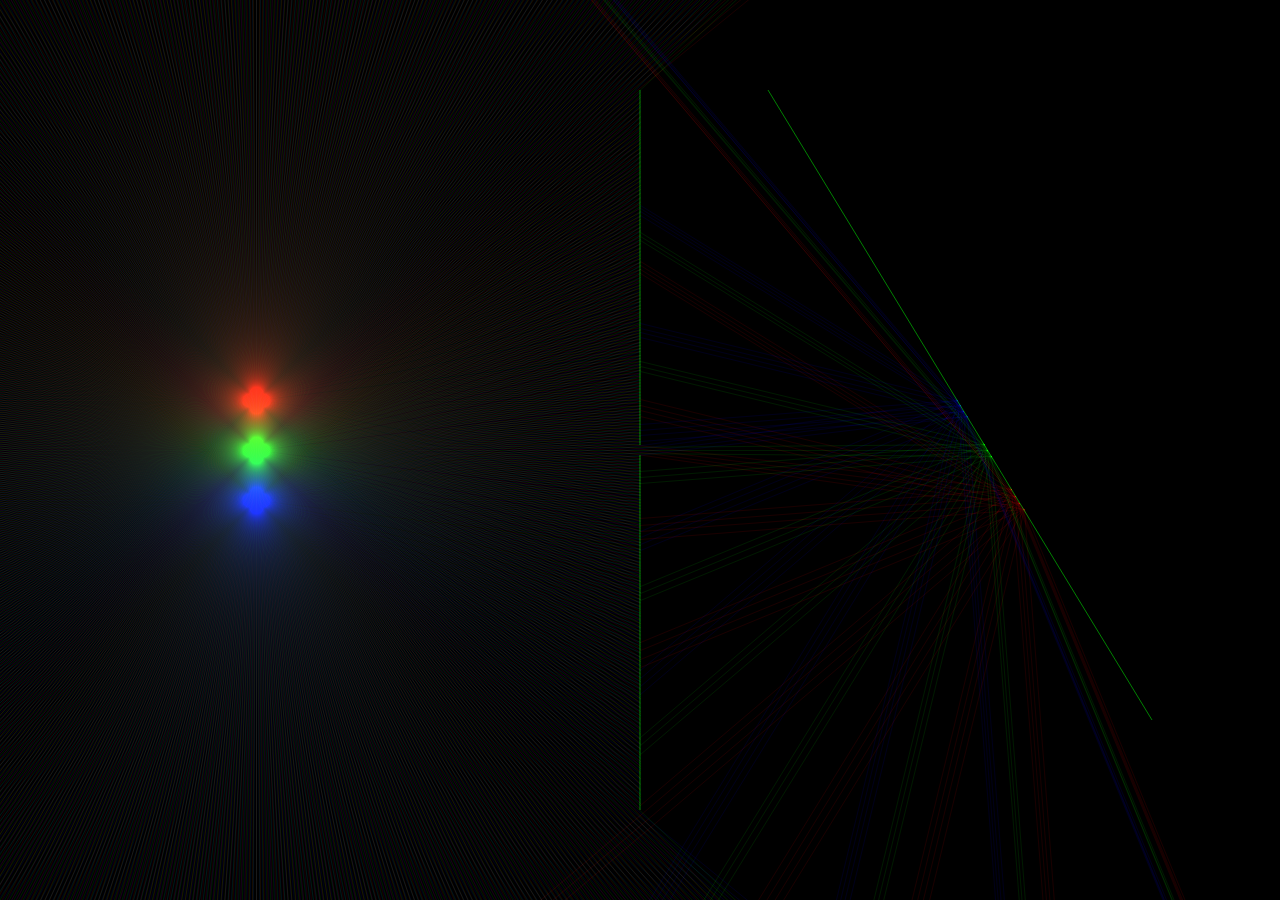
<file: camera-obscura.html>
<!DOCTYPE html>
<meta charset="utf-8">
<html>
  <style>
    body { margin: 0; background-color: black;}
    circle.source{
      fill: rgba(0,0,0,0);
    }
    circle.pinhole.source{
      fill: green;
    }
    canvas, svg {
      position: absolute;
    }
  </style>
  <body>
    <script src="d3.js"></script>
    <script src="geo.js"></script>
    <script src="common.js"></script>
    <script>

var canvas = d3.select('body').append('canvas').attr({width: w, height: h})
  , svg = d3.select('body').append('svg').attr({width: w, height: h})
  , ctx = canvas.node().getContext('2d')
  , translate = function(x,y){ return 'translate(' + x + ',' + y + ')' }
  , ray_lives = 3
  , alpha = 0.1
  , targetColors = ['rgb(255,255,255)', 'rgb(255,0,0)', 'rgb(0,255,0)', 'rgb(0,0,255)']
  , color = function(d){
    var c = d3.rgb(targetColors[d % targetColors.length])
    return 'rgba(' + c.r + ',' + c.g + ',' + c.b + ',' + alpha + ')'
  }
  , num_diffuse = 10


// surface is an array of line segments of the form: [p1, p2]
// so surface looks like: [ [p1, p2], [p2, p3], ... ]
// where each `p*` is a ponit, described as a 2 element array. ie., [343, 253]
/*
var surface = [
  [ // line segment 1
      [ p1x, p2y ]
    , [ p2x, p2y ]
  ]
  , [ // line segment 2
      [ p2x, p2y ]
    , [ p3x, p3y ]
  ]
  etc...
]
*/

var handles = {
  source: [w * 0.2, h * 0.5]
  , pinhole: { p1: [w * 0.5, h * 0.1], p2: [w * 0.5, h * 0.9], width: 10 }
}

// handle drag events
var drag = d3.behavior.drag().on('drag', function(handle){
  d3.event.sourceEvent.stopPropagation()
  handle[0] = d3.event.x
  handle[1] = d3.event.y
  d3.select(this).call(updateHandle)
})

function updateHandle(el){
  el.attr({ cx: el.datum()[0], cy: el.datum()[1] })
}

svg.append('circle').datum(handles.source)
  .attr({ 'class': 'source', r: 10 }).call(updateHandle).call(drag)

svg.append('circle').datum(handles.pinhole.p1)
  .attr({ 'class': 'source', r: 10 }).call(updateHandle).call(drag)

svg.append('circle').datum(handles.pinhole.p2)
  .attr({ 'class': 'source', r: 10 }).call(updateHandle).call(drag)


// the geometry

var surfaces = []

surfaces.push({
  geometry: [ [ [w * 0.6, h * 0.1], [w * 0.9, h * 0.8] ] ]
  , material: { diffusion: 1, reflection: 0 }
})

// add the pin hole

surfaces.push({
  geometry: surface_pinhole( handles.pinhole.p1, handles.pinhole.p2, 10)
  , material: { diffusion: 0, reflection: 0 }
})


// add the light(s)

var sources = d3.range(3).map(function(d){
  return { 
    rays: 800 // number of rays the ligh source will emit
    , rotation: pi * 0.0
    , spray: pi * 2
    , position: handles.source
    , color: color(d + 1)
  }
})
var sources_span = 100


ctx.fillStyle = 'black'
ctx.strokeStyle = 'red'

// draw loop
d3.timer(function(){
// setInterval(function(){
  // clear the bg
  ctx.globalCompositeOperation = 'source-over'
  ctx.fillRect(0, 0, w, h)
  ctx.globalCompositeOperation = 'lighter'
  
  // draw the surfaces
  ctx.lineWidth = 1
  ctx.strokeStyle = 'green' // color them green
  ctx.beginPath()
  surfaces.forEach(function(surface){
    surface.geometry.forEach(function(segment){
      ctx.moveTo(segment[0][0], segment[0][1])
      ctx.lineTo(segment[1][0], segment[1][1])
    })
  })
  ctx.stroke()

  ctx.lineWidth = 1
  // light sources
  if(sources.length > 1) points_line(handles.source, sources_span, sources.length)
    .forEach(function(position, i){ sources[i].position = position })
  else sources[0].position = handles.source

  var rays = d3.merge(sources.map(function(source){
    return source_rays(source, ray_lives)
  }))

  rays = ray_trace(surfaces, 20, 2000, rays, num_diffuse)

  // color the rays

  rays.forEach(function(ray){
    // ray.source.color
    ctx.strokeStyle = ray.source.color
    ctx.beginPath()
    ray.values.forEach(function(p, i){
      if(i === 0) ctx.moveTo(Math.round(p[0]) + 0.5, Math.round(p[1]) + 0.5)
      else ctx.lineTo(Math.round(p[0]) + 0.5,Math.round(p[1]) + 0.5)
    })
    ctx.stroke()
  })

}, 100)

    </script>
  </body>
</html>
</file>
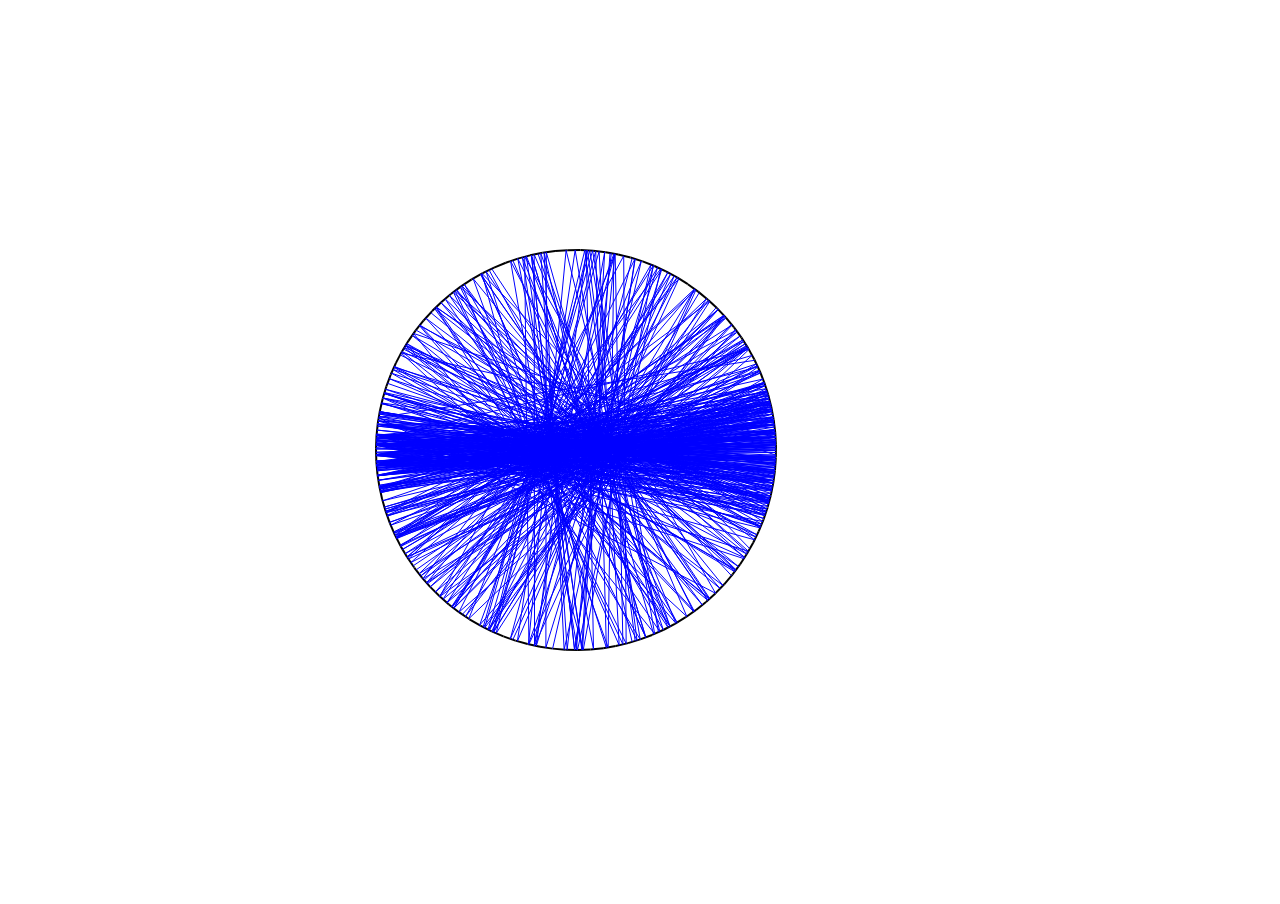
<file: demo.html>
<!DOCTYPE html>
<html>
<body>
  <style>
    body, html{ margin: 0;}
    circle{ fill: blue; }
    path{ stroke: black; stroke-width: 1; fill: none;}
    .eye line, .eye path{
      stroke: black;
      stroke-width: 6;
      fill: none;
    }
    path.ray{
      /*stroke-dasharray: 5, 4;*/
      stroke-width: 1;
      stroke-linejoin: bevel;
      opacity: 1;
      stroke: blue;
    }
    .surface{
      stroke-width: 2;
      stroke: black;
    }

  </style>
<script src="d3.js"></script>
<script>
var w = window.innerWidth, h = window.innerHeight
  , max = Math.max(w, h), min = Math.min(w, h), pi = Math.PI, abs = Math.abs
  , cos = Math.cos, sin = Math.sin
  , svg = d3.select('body').append('svg').attr({width: w, height: h})
  , rand = function(n){ return Math.random() * n }
  , translate = function(x,y){ return 'translate(' + x + ',' + y + ')' }
  , line = d3.svg.line()
  , n = 100, m = 0, num_rays = 50, ray_len = 10000



// surface is an array of line segments of the form: [p1, p2]
// so surface looks like: [ [p1, p2], [p2, p3], ... ]
// where each `p*` is a ponit, described as a 2 element array. ie., [343, 253]
/*
var surface = [
  [ // line segment 1
      [ p1x, p2y ]
    , [ p2x, p2y ]
  ]
  , [ // line segment 2
      [ p2x, p2y ]
    , [ p3x, p3y ]
  ]
  etc...
]
*/

// // add a sphere
var surface = d3.range(100).map(function(d){
  var s = 200, x = w * 0.45, y = h * 0.5
  var spray = 2 * pi, rot = pi * -0.8
  return [ 
    cos(d / (n - 1) * spray + rot) * s + x
    , sin(-d / (n - 1) * spray - rot) * s + y
  ]
}).map(function(p, i, surface){ 
  if( i === surface.length - 1) return null
  return [ p , surface[i + 1] ]
}).filter(function(d){ return d })


var mouse = [w/2, h/2]
d3.select('body').on('mousemove', function(){ mouse = d3.mouse(this) })


// create the source rays given the source light positions
function source_rays(source_pos, rot, spray){
  return d3.range(num_rays).map(function(d){
    var theta = spray * (d + 1) / num_rays - spray / 2 - rot
    return [ source_pos, [ cos(theta), sin(theta) ] ]
  })
}

// draw loop

var sources_num = 1 // num_rays
var sources_rots = d3.range(sources_num).map(function(d){ return 0 })
var sources_spray = d3.range(sources_num).map(function(d){ return pi * 0.3 })


d3.timer(function(){

  svg.selectAll('*').remove()

  svg.append('g').selectAll('line').data(surface).enter()
    .append('line').attr({ 
      'class': 'surface'
      , x1: function(d){ return d[0][0] }
      , y1: function(d){ return d[0][1] }
      , x2: function(d){ return d[1][0] }
      , y2: function(d){ return d[1][1] }
    })

  // light sources
  var sources;
  if(sources_num > 1) sources = points_circle(mouse, 40, sources_num)
  else sources = [mouse.slice(0)]

  var rays = d3.merge(sources.map(function(source, i){
    return source_rays(source, sources_rots[i], sources_spray[i])
      .map(ray_trace.bind(null, surface, 10))
  }))

  svg.append('g').selectAll('path').data(rays)
    .enter().append('path').attr({d: line, 'class': 'ray'})

})


// vector helpers

// some common vector functions
function cross(a, b){ return  a[0] * b[1] - a[1] * b[0] }
function add  (a, b){ return [ a[0] + b[0], a[1] + b[1] ] }
function minus(a, b){ return [ a[0] - b[0], a[1] - b[1] ] }
function scale(a, s){ return [ a[0] * s, a[1] * s ] }
function len(a){ return Math.sqrt(a[0]*a[0] + a[1]*a[1]) }
function dot  (a, b){ return a[0] * b[0] + a[1] * b[1] }
function unit(a){ var l = len(a); return [ a[0] / l, a[1] / l ] }
function projection(a, b){ return dot(a, unit(b))}
function intersection(q1, q2, p1, p2){
  var q = q1, s = minus(q2, q1), p = p1, r = minus(p2, p1)
  var r_cross_x = cross(r, s)
  if(!r_cross_x) return null // if 0, lines are parallel
  var q_minus_p = minus(q, p)
  var q_minus_p_cross_r = cross(q_minus_p, r)
  if(!q_minus_p_cross_r) return null // points are on the same line
  var t = cross(q_minus_p, s) / r_cross_x
  var u = q_minus_p_cross_r / r_cross_x
  if( t < 0 || t > 1 || u < 0.000001 ) return null
  return { p: add(q, scale(s, u)), u: u }
}
function normals(p1, p2){
  var dx = p2[0] - p1[0]
  var dy = p2[1] - p1[1]
  var n1 = [-dy, dx], n2 = [dy, -dx]
  return [n1, n2]
}
function reflection(q1, p1, p2){
  var line = minus(p2, p1)
  var p = minus(q1, p1)
  var proj = projection(p, line)
  return add(minus(scale(unit(line), 2 * proj), p), p1)
}
function mirror(q, p1, p2, sect){
  var n = normals(p1, p2)
  var ac = minus(q, p1)
  var ab = minus(p2, p1)
  var ad = minus(p1, add(p1, n[0]))
  var ac_cross_ab = cross(ac, ab)
  var ad_cross_ab = cross(ad, ab)
  ac_cross_ab = ac_cross_ab / Math.abs(ac_cross_ab)
  ad_cross_ab = ad_cross_ab / Math.abs(ad_cross_ab)
  if(ac_cross_ab === ad_cross_ab) n = n[0]; else n = n[1]
  return reflection(q, sect, add(sect, n))
}
function nextRay(surface, ray){
  var r1 = ray[0], r2 = add(ray[0], ray[1])
  var intersect = surface.map(function(segment){
    var intersect = intersection(r1, r2, segment[0], segment[1])
    if(!intersect) return null
    intersect.surface = segment
    return intersect
  }).filter(function(d){ return d }).sort(function(a, b){ return a.u - b.u })[0]
  if(!intersect) return null
  var m = mirror(r1, intersect.surface[0], intersect.surface[1], intersect.p)
  return [ intersect.p, unit(minus(m, intersect.p)) ]
}
function ray_to_segment(len, ray){
  return [ray[0], add(ray[0], scale(ray[1], len))]
}
function ray_trace(surface, max, ray){
  var rays = [ray[0]], count = 0
  max = max || 200
  while(count++ < max){
    var next = nextRay(surface, ray)
    if(!next) break
    rays.push(next[0])
    ray = next
  }
  if(!next) rays.push(add(ray[0], scale(ray[1], ray_len)))
  return rays
}

// surface helpers

function surface_box(pos, dim){
  var x = pos[0], y = pos[1], w = dim[0], h = dim[1]
  return [
      [ [ x    , y     ], [ x + w, y     ] ]
    , [ [ x + w, y     ], [ x + w, y + h ] ]
    , [ [ x + w, y + h ], [ x    , y + h ] ]
    , [ [ x    , y + h ], [ x    , y     ] ]
  ]
}
function surface_open_box(pos, dim){
  var surface = surface_box(pos, dim)
  surface.splice(3, 1)
  return surface
}
function surface_pinhole(p1, p2, w){
  var r = minus(p2, p1), l = len(r), u = unit(r)
    , q1 = add(p1, scale(u, l / 2 - w / 2))
    , q2 = add(p1, scale(u, l / 2 + w / 2))
  return [ [p1, q1], [q2, p2] ]
}
function points_circle(pos, r, n){
  return d3.range(n).map(function(d){
    var theta = (d + 1) / n * 2 * pi
    return [ pos[0] + cos(theta) * r, pos[1] + sin(theta) * r ]
  })
}
</script>
</body>
</html>
</file>
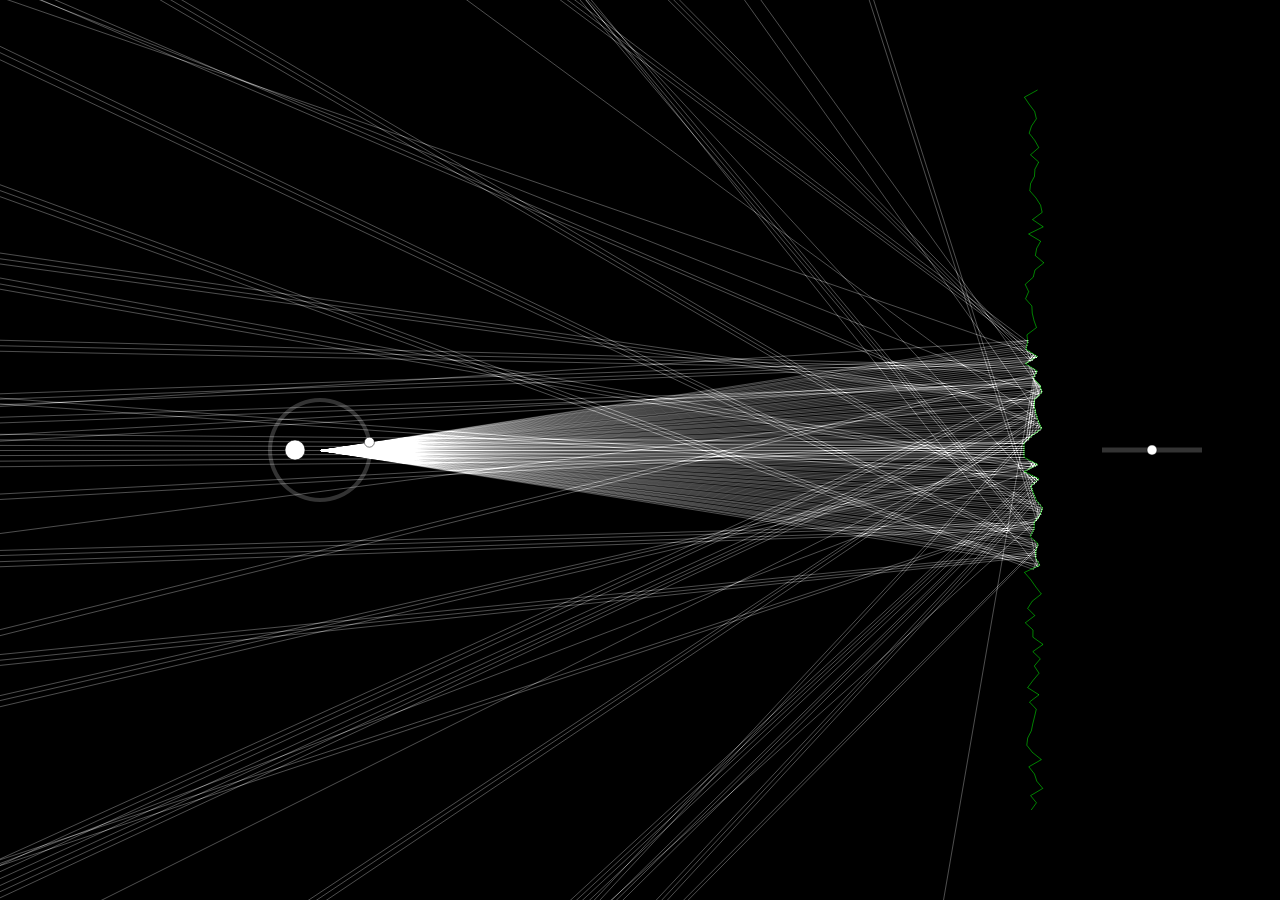
<file: diffusion-demo.html>
<!DOCTYPE html>
<meta charset="utf-8">
<html>
  <link rel="stylesheet" type="text/css" href="style.css" />
  <body>
    <script src="d3.js"></script>
    <script src="geo.js"></script>
    <script src="common.js"></script>
    <script>

var canvas = d3.select('body').append('canvas').attr({width: w, height: h})
  , svg = d3.select('body').append('svg').attr({width: w, height: h})
  , ctx = canvas.node().getContext('2d')
  , pos_circle = function(pos){
      return function(circle){ circle.attr({ cx: pos[0], cy: pos[1] }) }
    }
  , trans_str = function(x,y){ return 'translate(' + x + ',' + y + ')' }
  , translate = function(pos){
    return function(g){ g.attr('transform', trans_str.apply(this, pos)) }
  }
  , targetColors = ['rgb(255,255,255)', 'rgb(255,0,0)', 'rgb(0,255,0)'
    , 'rgb(0,0,255)']
  , color = function(d){
    var c = d3.rgb(targetColors[d % targetColors.length])
    return 'rgba(' + c.r + ',' + c.g + ',' + c.b + ',' + alpha + ')'
  }
  , alpha = 1
  , num_diffuse = 0
  , ray_lives = 100


// the geometry

var surfaces = []
var surface_scale = (function surface(){
  var p1 = [w * 0.8, h * 0.1], p2 = [w * 0.8, h * 0.9]
    , n = 200 // where `n` is the number of segments
    , m = 10 // `randomness` of points, applied perpendicular to `p1` and `p2`
    // `n+1` is the number of points
    , surface = points_line_diffuse(p1, p2, w * 0.5, n + 1, m)
  // scale a point, p1, about a point, p2, with scale magnitude `s`
  function scale_about(p1, p2, s){
    return add(scale(minus(p2, p1), s), p2)
  }
  // flatten the center segments. makes max zoom more instructive
  surface[n/2 - 1][0][0] = p1[0]
  surface[n/2 - 1][1][0] = p1[0]
  surface[n/2    ][0][0] = p1[0]
  surface[n/2    ][1][0] = p1[0]
  return function surface_scale(t){
    // r => target number of visible segments
    var r = Math.round(n * t); if((r % 2)) r = r - 1; if(r < 2) r = 2

    var start = n / 2 - r/2, end = start + r
      , sub_surface = surface.slice(start, end)
      , scale = surface.length / sub_surface.length
    surfaces = [{
      geometry: sub_surface.map(function(p){
        var p1 = p[0], p2 = p[1]
          , center = midpoint(surface[n/2 - 1][1], surface[n/2][0])
        p1 = scale_about(p1, center, scale)
        p2 = scale_about(p2, center, scale)
        return [ p1, p2]
      })
      // geometry: surface
      , material: { diffusion: 0, reflection: 1 }
    }]
  }
})()

surface_scale(0.5)

// add the light(s)

var sources = d3.range(1).map(function(d){
  return { 
    rays: 100 // number of rays the ligh source will emit
    , rotation: pi * 0
    , spray: pi * 0.1
    , position: [ w * 0.25, h * 0.5]
    , color: 'rgba(255,255,255,0.3)'
    // , color: color(d + 1)
  }
})

function transform_update(g){
  g.attr('transform', function(d){
    return 'translate(' + d.position[0] + ',' + d.position[1] + ')'
      + ' rotate(' + ( -d.rotation * 180 / pi) + ') '
  })
}

svg.selectAll('g.handle').data(sources).enter().append('g')
  .attr('class', 'handle').call(transform_update).call(function(){
    this.each(function(){ setup_handle(d3.select(this)) })
  })

function isChild(parent, node){
  if(!node || !node.parentElement) return false
  if(node.parentElement === parent) return true
  return isChild(parent, node.parentElement)
}

function setup_handle(handle){
  var datum = handle.datum()
    , g = handle.append('g').attr('class', 'controls')
    , normal_radius = 50
    , radius = normal_radius
    , prev_rays = datum.rays
    , arc = d3.svg.arc()
    , update_outline = function(outline){
        outline.attr('d', arc.innerRadius(radius - 2).outerRadius(radius + 2))
    }
    , dragging = false
  handle.on('mouseout', function(){
    if(isChild(handle.node(), d3.event.relatedTarget) || dragging) return
    radius = 10
    outline.transition().call(update_outline)
    shadow.transition().attr('r', radius)
    nob1.transition().attr({cx: 0, cy: 0})
    nob2.transition().attr({cx: 0, cy: 0})
  })
  // add and position the invisible bg circle
  g.append('circle').attr({r:radius + 20})
    .style('fill','rgba(0,0,0,0.0)')
    .call(d3.behavior.drag()
      .on("drag", function(){
        datum.position = mouse
        handle.call(transform_update)
      })
      .on('dragstart', function(){ dragging = true })
      .on('dragend', function(){ dragging = false })
    ).on('mouseover', function(){
      if(isChild(handle, d3.event.relatedTarget) || dragging) return
      radius = normal_radius
      outline.transition().call(update_outline)
      shadow.transition().attr('r', radius)
      nob1.transition().call(pos_circle(rot([radius, 0], - datum.spray / 2)))
      nob2.transition().call(pos_circle([-radius * 0.5, 0]))
    })
  var shadow = g.append('circle').attr({'class': 'shadow', r: radius})
  // create the outline border
  var outline = g.append('path').datum({ startAngle: pi/2, endAngle: -pi*2 })
    .attr('class', 'light').call(update_outline)
    .style('pointer-events','none')
  // `spray` and `ray number` nob
  var nob1 = g.append('circle')
    .call(pos_circle(rot([radius, 0], - datum.spray / 2)))
    .attr('r', 5).attr('class', 'nob spray')
    .call(d3.behavior.drag().on('dragstart', function(){
      prev_rays = datum.rays; dragging = true
    }).on('drag', function(){
      var pos = angle_cap(d3.mouse(this), 0, pi)
      datum.spray = angle(pos) * 2
      radius = len(pos)
      update_outline(outline)
      var min_scale = Math.max(prev_rays, 100)
      datum.rays = prev_rays + min_scale * (radius - normal_radius) / radius
      if(datum.rays < 0) datum.rays = 1
      d3.select(this).call(pos_circle(pos))
      // hide the rotation nob when the sray nob exceeds 359 degrees
      handle.select('.nob.rotation')
        .style('opacity', datum.spray >= 2 * pi ? 0 : 1)
    }).on('dragend', function(){
      dragging = false
      prev_radius = radius = normal_radius
      update_outline(outline)
      var pos = scale(unit(angle_cap(d3.mouse(this), 0, pi)), radius)
      d3.select(this).call(pos_circle(pos))
    }))
  // rotation nob
  var nob2 = g.append('circle').call(pos_circle([-radius * 0.5, 0]))
    .attr('r', 10).attr('class', 'nob rotation')
    .call(d3.behavior.drag().on('drag', function(){
      var pos = minus(d3.mouse(svg.node()), datum.position)
      datum.rotation = angle(pos) + pi
      handle.call(transform_update)
    }))
}

// slider
function slider(g){
  return g.attr('class', 'handle').call(function(g){
    var d = g.datum(), x = 0
    if(!d.value) d.value = d.min
    g.append('line').attr({ x1: -d.length/2, y1: 0, x2: d.length/2, y2: 0 })
      .attr('class', 'light')
    var nob = g.append('circle').attr({r: 5, 'class': 'nob'}).call(pos)
    g.call(d3.behavior.drag().on('drag', function(){
      x = d3.mouse(nob.node())[0], m = d.length / 2, prev = d.value
      if(x < -m) x = -m; else if(x > m) x = m
      d.value = (x + m) / d.length * (d.max - d.min) + d.min
      if(d.step) d.value = Math.round(d.value)
      if(d.value === prev) return
      surface_scale(slider_n.datum().value)
      nob.call(pos)
    }))
    function pos(nob){ nob.call(pos_circle([x, 0])) }
  })
}

var slider_n = svg.append('g').datum({ min: 0, max: 1, length: 100, value: 1 })
  .call(slider).call(translate([w * 0.9, h * 0.5]))


ctx.fillStyle = 'black'

// draw loop
d3.timer(function(){
// setInterval(function(){
  // clear the bg
  ctx.globalCompositeOperation = 'source-over'
  ctx.fillRect(0, 0, w, h)
  ctx.globalCompositeOperation = 'lighter'
  
  // draw the surfaces
  ctx.lineWidth = 1
  ctx.strokeStyle = 'green' // color them green
  ctx.beginPath()
  surfaces.forEach(function(surface){
    surface.geometry.forEach(function(segment){
      ctx.moveTo(segment[0][0], segment[0][1])
      ctx.lineTo(segment[1][0], segment[1][1])
    })
  })
  ctx.stroke()

  ctx.lineWidth = 1

  var rays = d3.merge(sources.map(function(source){
    return source_rays(source, ray_lives)
  }))

  rays = ray_trace(surfaces, 20, 2000, rays, num_diffuse)

  // color the rays

  rays.forEach(function(ray){
    // ray.source.color
    ctx.strokeStyle = ray.source.color
    ctx.beginPath()
    ray.values.forEach(function(p, i){
      if(i === 0) ctx.moveTo(Math.round(p[0]) + 0.5, Math.round(p[1]) + 0.5)
      else ctx.lineTo(Math.round(p[0]) + 0.5,Math.round(p[1]) + 0.5)
    })
    ctx.stroke()
  })
}, 500)

    </script>
  </body>
</html>
</file>
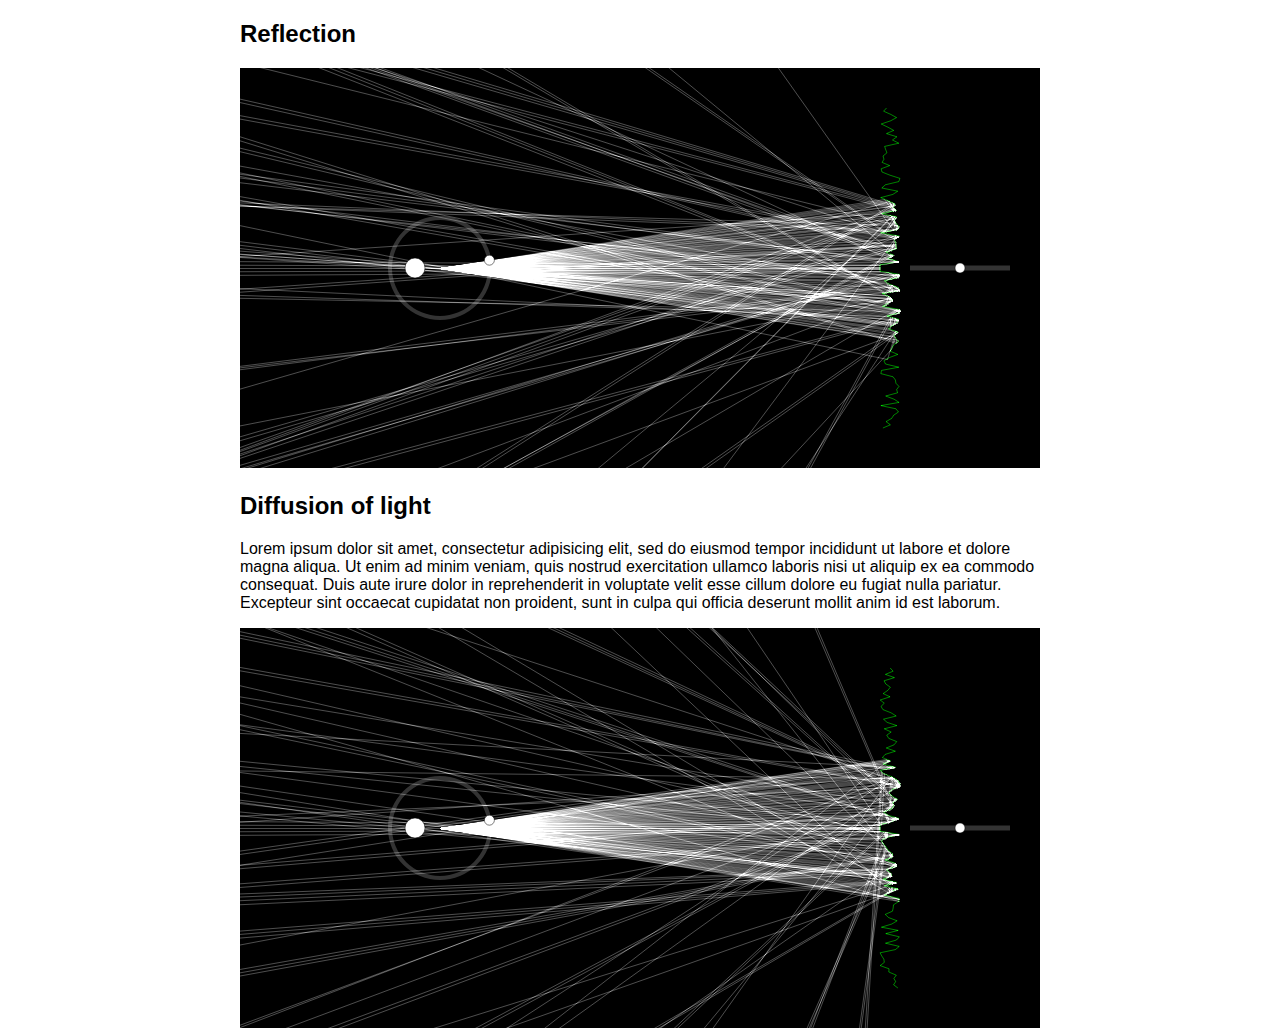
<file: diffusion.html>
<!DOCTYPE html>
<html>
  <style>
    body{
      font-family: Helvetica;
      max-width: 800px;
      margin: auto;
    }
    iframe{
      width: 100%;
      border: none;
    }
    iframe.demo{
      height: 400px;
    }
  </style>
  <body>
    <h2>Reflection </h2>
    <p>
    </p>
    <iframe class="demo" src="reflection-demo.html"></iframe>
    <h2>Diffusion of light</h2>
    <p>
       Lorem ipsum dolor sit amet, consectetur adipisicing elit, sed do eiusmod
       tempor incididunt ut labore et dolore magna aliqua. Ut enim ad minim veniam,
       quis nostrud exercitation ullamco laboris nisi ut aliquip ex ea commodo
       consequat. Duis aute irure dolor in reprehenderit in voluptate velit esse
       cillum dolore eu fugiat nulla pariatur. Excepteur sint occaecat cupidatat non
       proident, sunt in culpa qui officia deserunt mollit anim id est laborum.
    </p>
    <iframe class="demo" src="diffusion-demo.html"></iframe>
</file>
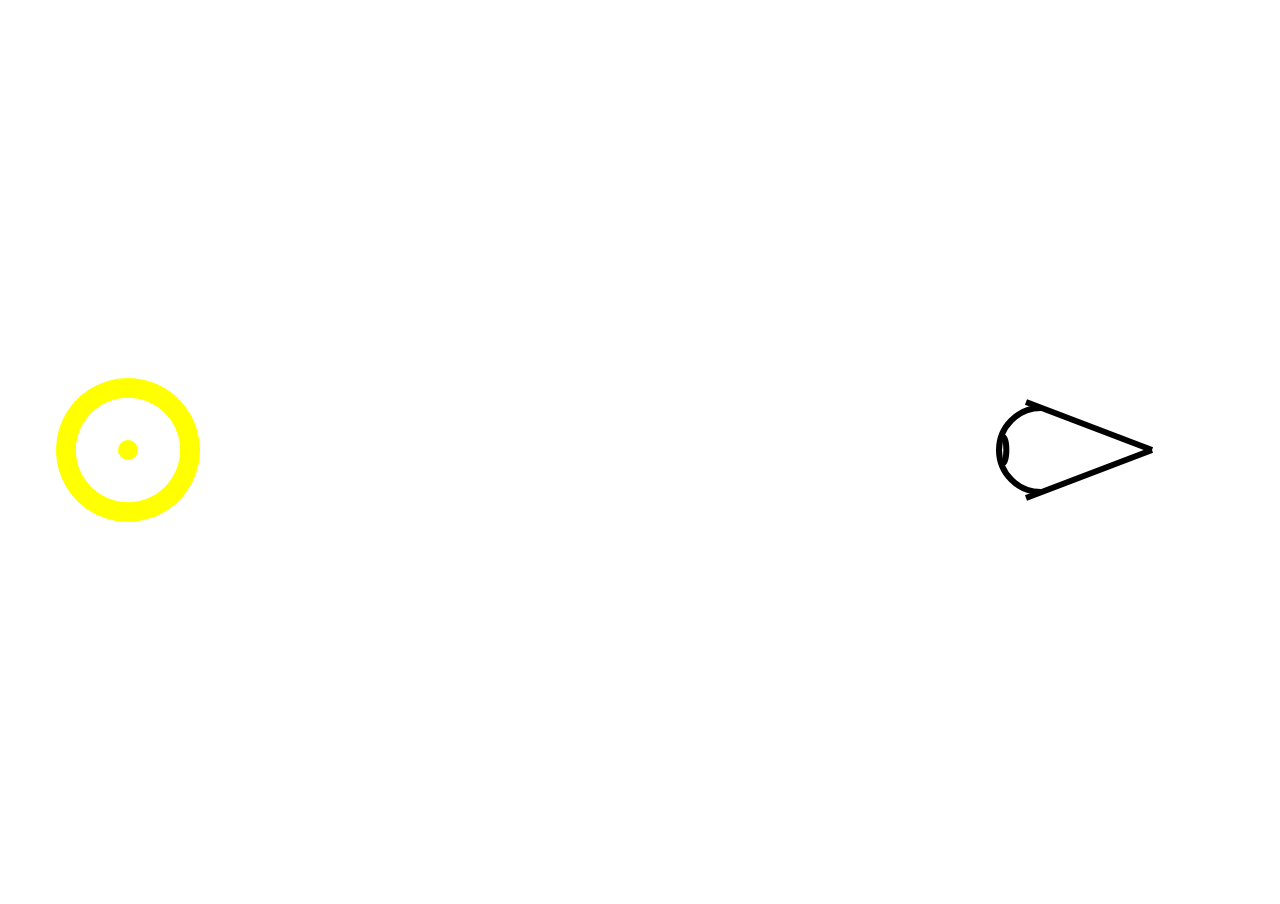
<file: light-to-eye.html>
<!DOCTYPE html>
<meta charset="utf-8">
<html>
  <style>
    body, html{ margin: 0;}
    .source{
      fill: yellow;
    }
    .eye line, .eye path{
      stroke: black;
      stroke-width: 6;
      fill: none;
    }
    .ray{
      fill: yellow;
    }
  </style>
  <body>
    <svg>
      <g class="eye">
        <line x1="-126" y1="-48" x2="0" y2="0"/>
        <line x1="0" y1="0" x2="-126" y2="48"/>
        <path d="M-111.001-41.998c-23.195,0-41.998,18.803-41.998,41.998
          s18.803,41.998,41.998,41.998"/>
        <path d="M-150.999,14c4.05,0,5.333-6.268,5.333-14s-1.283-14-5.333-14"/>
      </g>
    </svg>
    <script src="d3.js"></script>
    <script>
var w = window.innerWidth, h = window.innerHeight
  , max = Math.max(w, h)
  , m = max / 10
  , svg = d3.select('svg').attr({width: w, height: h})
  , translate = function(x,y){ return 'translate(' + x + ',' + y + ')' }

// the light source
var source = svg.append('g').attr('class', 'source')
    .attr({ transform: translate(m, h / 2) })
  , eye = svg.select('g.eye').attr({ transform: translate(w - m, h / 2) })
  , n = 100
  , rays = source.selectAll('.rays').data(d3.range(n).map(function(d){ return Math.PI * 4 * d / (n - 1) - Math.PI * 2}))
    .enter().append('circle').attr({
        class: 'ray'
        , r: 10
        , cx: function(d){ return 0 * Math.cos(d) }
        , cy: function(d){ return 0 * Math.sin(d) }
      })
  , light = source.append('circle').attr({ class: 'source', r: 10 })

rays.transition().duration(3000)
  .attr({
    cx: function(d){ return max * Math.cos(d) }
    , cy: function(d){ return max * Math.sin(d) }
  })

    </script>
  </body>
</html>
</file>
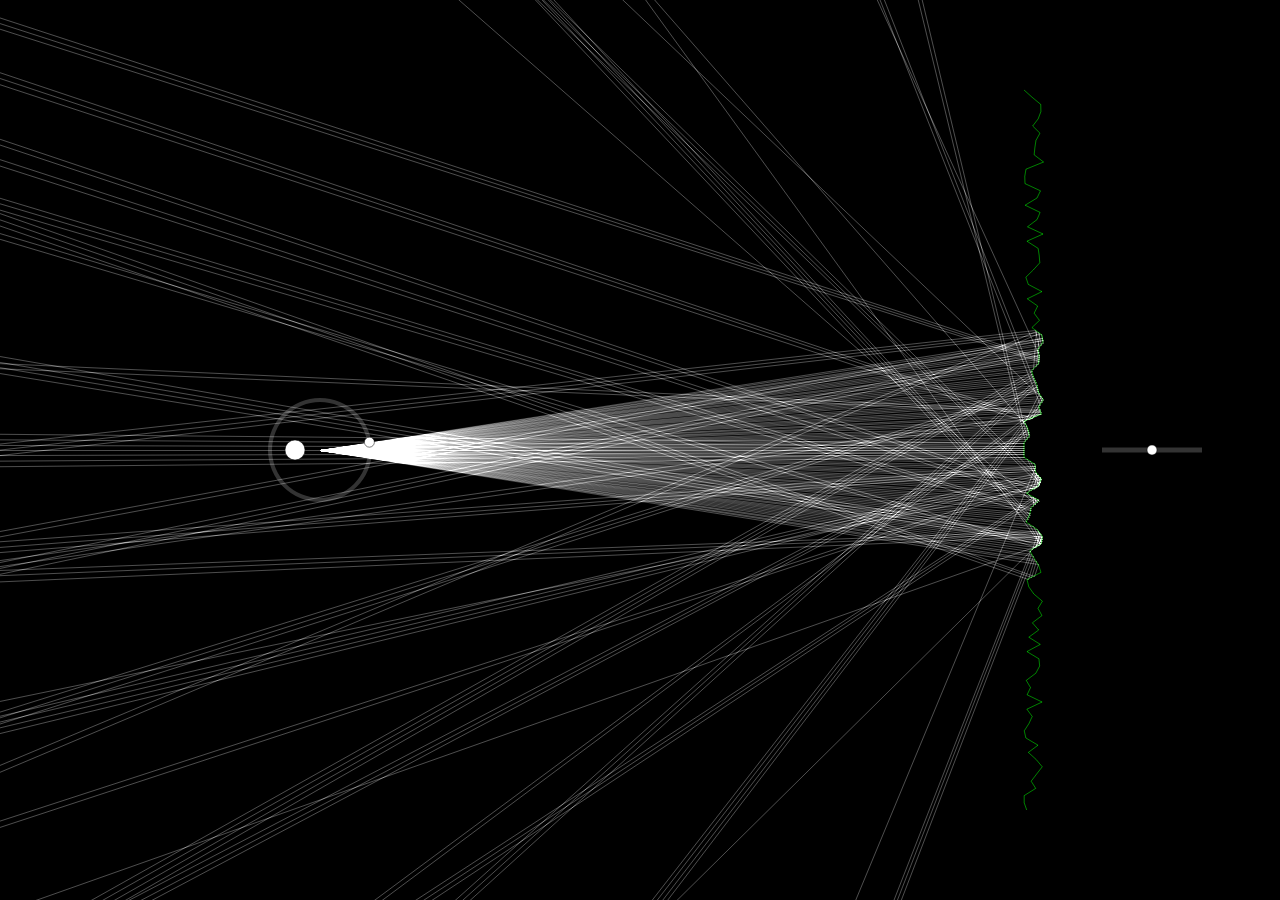
<file: reflection-demo.html>
<!DOCTYPE html>
<meta charset="utf-8">
<html>
  <link rel="stylesheet" type="text/css" href="style.css" />
  <body>
    <script src="d3.js"></script>
    <script src="geo.js"></script>
    <script src="common.js"></script>
    <script>

var canvas = d3.select('body').append('canvas').attr({width: w, height: h})
  , svg = d3.select('body').append('svg').attr({width: w, height: h})
  , ctx = canvas.node().getContext('2d')
  , num_diffuse = 0
  , ray_lives = 100
  , init_surface_scale = 0.5
  , surface_n = 200


// the geometry

var surfaces = []
var surface_scale = (function surface(){
  var p1 = [w * 0.8, h * 0.1], p2 = [w * 0.8, h * 0.9]
    , n = surface_n // where `n` is the number of segments
    , m = 10 // `randomness` of points, applied perpendicular to `p1` and `p2`
    // `n+1` is the number of points
    , surface = points_line_diffuse(p1, p2, w * 0.5, n + 1, m)
  // scale a point, p1, about a point, p2, with scale magnitude `s`
  function scale_about(p1, p2, s){
    return add(scale(minus(p2, p1), s), p2)
  }
  // flatten the center segments. makes max zoom more instructive
  surface[n/2 - 1][0][0] = p1[0]
  surface[n/2 - 1][1][0] = p1[0]
  surface[n/2    ][0][0] = p1[0]
  surface[n/2    ][1][0] = p1[0]
  return function surface_scale(t){
    // r => target number of visible segments
    var r = Math.round(n * t); if((r % 2)) r = r - 1; if(r < 2) r = 2

    var start = n / 2 - r/2, end = start + r
      , sub_surface = surface.slice(start, end)
      , scale = surface.length / sub_surface.length
    surfaces = [{
      geometry: sub_surface.map(function(p){
        var p1 = p[0], p2 = p[1]
          , center = midpoint(surface[n/2 - 1][1], surface[n/2][0])
        p1 = scale_about(p1, center, scale)
        p2 = scale_about(p2, center, scale)
        return [ p1, p2]
      })
      // geometry: surface
      , material: { diffusion: 0, reflection: 1 }
    }]
  }
})()

surface_scale(init_surface_scale) 

// add the light source(s)

var sources = d3.range(1).map(function(d){
  return { 
    rays: 100 // number of rays the ligh source will emit
    , rotation: pi * 0
    , spray: pi * 0.1
    , position: [ w * 0.25, h * 0.5]
    , color: 'rgba(255,255,255,0.3)'
    // , color: color(d + 1)
  }
})

svg.selectAll('g.handle').data(sources).enter().append('g')
  .attr('class', 'handle').call(transform).call(function(){
    this.each(function(){ setup_handle(d3.select(this)) })
  })


var slider_n = svg.append('g').datum({ 
   min: 0, max: 1, length: 100, value: init_surface_scale, cb: surface_scale 
}).call(slider).call(translate([w * 0.9, h * 0.5]))


setup_tracer(ctx)

    </script>
  </body>
</html>
</file>
<file: style.css>
body { margin: 0; background-color: black;}
    circle.source{
      fill: rgba(0,0,0,0);
    }
    circle.pinhole.source{
      fill: green;
    }
    .handle{
      cursor: pointer;
    }
    .handle .nob{
      fill: white;
      opacity: 1;
      stroke: rgba(0, 0, 0, 0.5);
    }
    .handle circle.shadow{
      fill: rgba(0, 0, 0, 0.0);
      stroke: rgba(0, 0, 0, 0.0);
      pointer-events: none;
    }
    .light{
      opacity: 0.2;
      fill: white;
    }
    line.light{
      stroke: white;
      fill: none;
      stroke-width: 5;
    }
    canvas, svg {
      position: absolute;
    }
</file>
